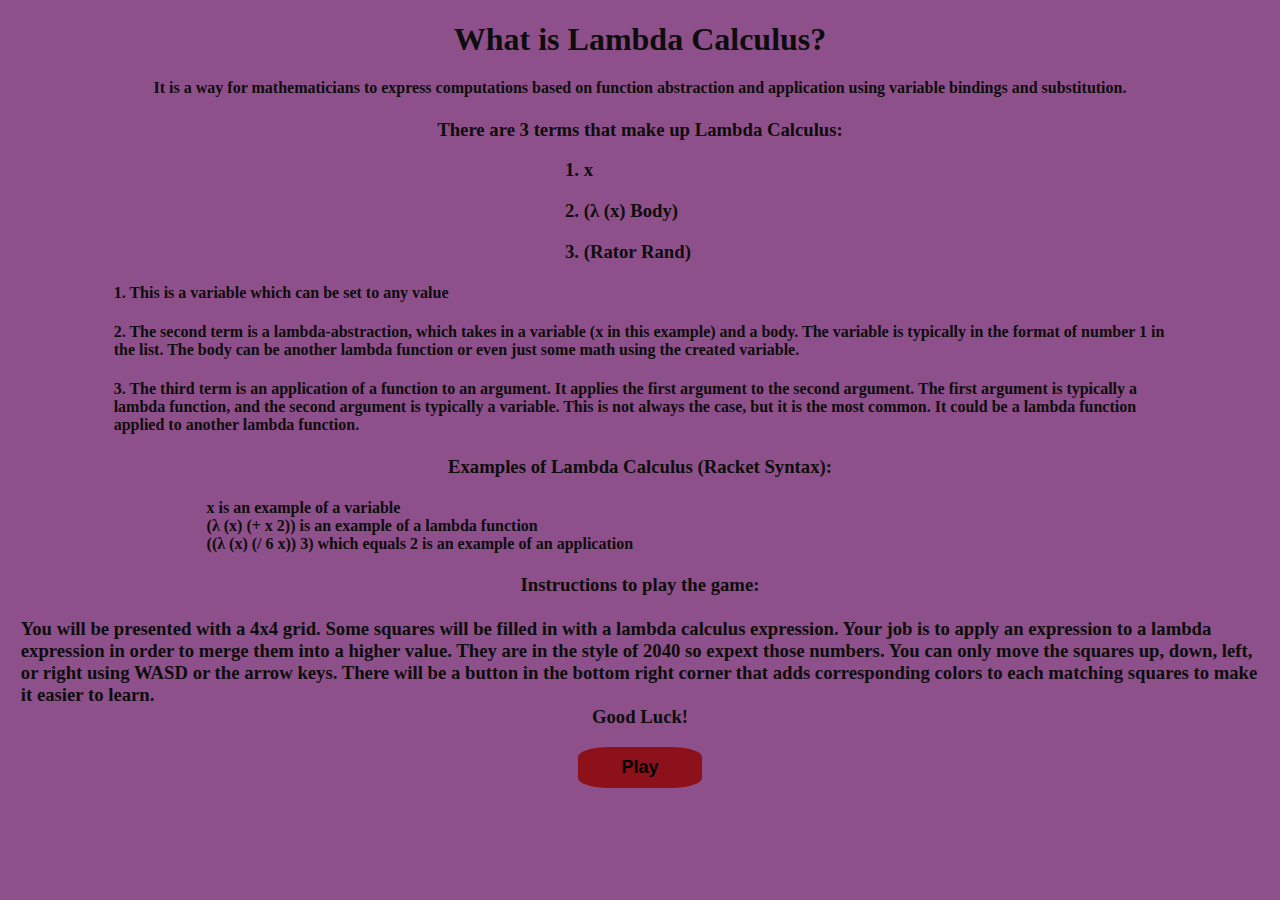
<file: index.html>
<!DOCTYPE html>
<html lang="en">
  <head>
    <meta charset="UTF-8" />
    <meta name="viewport" content="width=device-width, initial-scale=1.0" />
    <title>Learn Lambda Calculus: The Fun Way</title>
    <link rel="stylesheet" href="CSS/style.css" />
  </head>
  <body>
    <center>
      <h1>What is Lambda Calculus?</h1>
      <h4>
        It is a way for mathematicians to express computations based on function abstraction and application using
        variable bindings and substitution.
      </h4>
      <h3>There are 3 terms that make up Lambda Calculus:</h3>
      <div class="center">
        <h3 class="left">1. x</h3>
        <h3 class="left">2. (λ (x) Body)</h3>
        <h3 class="left">3. (Rator Rand)</h3>
      </div>
      <div class="center2">
        <h4 class="left">1. This is a variable which can be set to any value</h4>
        <h4 class="left">
          2. The second term is a lambda-abstraction, which takes in a variable (x in this example) and a body. The
          variable is typically in the format of number 1 in the list. The body can be another lambda function or even
          just some math using the created variable.
        </h4>
        <h4 class="left">
          3. The third term is an application of a function to an argument. It applies the first argument to the second
          argument. The first argument is typically a lambda function, and the second argument is typically a variable.
          This is not always the case, but it is the most common. It could be a lambda function applied to another
          lambda function.
        </h4>
      </div>
      <div class="examples">
        <h3>Examples of Lambda Calculus (Racket Syntax):</h3>
        <h4 class="left2">
          x is an example of a variable <br />
          (λ (x) (+ x 2)) is an example of a lambda function <br />
          ((λ (x) (/ 6 x)) 3) which equals 2 is an example of an application<br />
        </h4>
      </div>
      <h3 class="instructions">
        <center>Instructions to play the game: <br /></center>
        <br />
        You will be presented with a 4x4 grid. Some squares will be filled in with a lambda calculus expression. Your
        job is to apply an expression to a lambda expression in order to merge them into a higher value. They are in the
        style of 2040 so expext those numbers. You can only move the squares up, down, left, or right using WASD or the
        arrow keys. There will be a button in the bottom right corner that adds corresponding colors to each matching
        squares to make it easier to learn.
        <br />
        <center>Good Luck!</center>
      </h3>
      <button class="play" onclick="location.href='game.html';">Play</button>
    </center>
  </body>
</html>
</file>
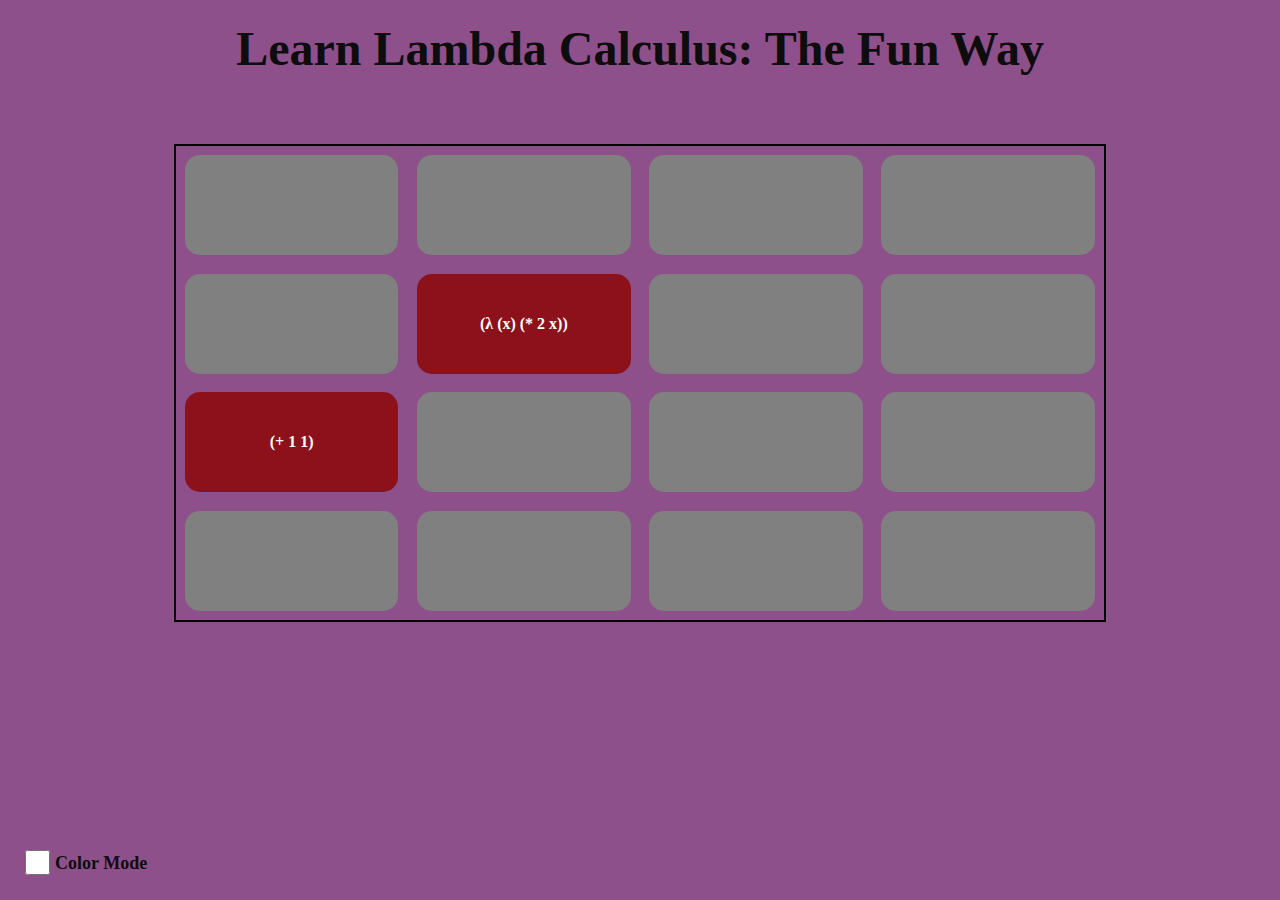
<file: game.html>
<!DOCTYPE html>
<html lang="en">
<head>
    <meta charset="UTF-8">
    <meta name="viewport" content="width=device-width, initial-scale=1.0">
    <title>Learn Lambda Calculus: The Fun Way</title>
    <link rel="stylesheet" href="CSS/style.css" />
    <link rel="stylesheet" href="CSS/game.css">
</head>
<body>
    <center>
        <h1>Learn Lambda Calculus: The Fun Way</h1>
        <br>
        <br>
        <div id="board"></div>
    </center>

    <div id="lose" style="display: none;">
        <h1 class="gameOver">Game Over</h1>
        <h2 class="scoreText">You applied up to: <span id="score"></span></h2>
        <br> <br> 
        <button id="restartLose">Restart</button>
    </div>

    <div id="win" style="display: none;">
        <h1>You Win!</h1>
        <h2>You got to 2048!</h2>
        <br>
        <button id="restartWin">Restart</button>
    </div>

    <div class="checkBox-align">
        <input type="checkbox" name="colorMode" id="colorMode">
        <p class="checkbox-text">Color Mode</p>
    </div>
</body>
</html>

<script src="Script/script.js" type="module"></script>
</file>
<file: CSS/style.css>
.left {
    text-align: left;
}

.center {
    width: 150px;
    margin: 0 42% auto;
}

.center2 {
    width: 85%;
}

html {
    background-color: #8E508A;
    color: #0D0D0D;
    padding: 1%;
}

.instructions {
    text-align: left;
}

h1 {
    margin-top: 0px;
}

.examples {
    width: 70%;
}

.left2 {
    text-align: left;
}

.play {
    background-color: #8C111B;
    border: none;
    border-radius: 25%;
    padding: 10px;
    font-size: large;
    font-weight: bold;
    width: 10%;
    cursor: pointer;
}

.play:hover {
    background-color: black;
    color: #8C111B;
}
</file>
<file: CSS/game.css>
h1 {
    font-size: 3em;
}

#board {
    border: 2px solid black;
    width: 75%;
    display: flex;
    flex-wrap: wrap;
}

.blankTile {
    width: 23%;
    margin: 1%;
    background-color: gray;
    color: gray;
    border-radius: 15px;
    height: 100px;
    display: flex;
    align-items: center;
}

.tile {
    width: 23%;
    margin: 1%;
    background-color: #8C111B;
    color: white;
    border-radius: 15px;
    height: 100px;
    display: flex;
    align-items: center;
    font-weight: bold;
}

.innerText {
    text-align: center;
    width: 100%;
}

.tag {
    display: none;
}

.checkBox-align {
    display: flex;
    size: 100px;
    position: absolute;
    bottom: 25px;
    left: 25px;
}

#colorMode {
    height: 25px;
    width: 25px;
    margin: 0;
    margin-right: 5px;
}

.checkbox-text {
    margin: 0;
    font-size: large;
    padding-top: 3px;
    font-weight: bold;
}

.two {
    background-color: #EEE4DA;
    color: black;
}

.four {
    background-color: #EDE0C8;
    color: black;
}

.eight {
    background-color: #F2B179;
}

.sixteen {
    background-color: #F59563;
}

.thirtyTwo {
    background-color: #F67C5F;
}

.sixtyFour {
    background-color: #F65E3B;
}

.oneTwentyEight {
    background-color: #EDCF72;
}

.twoFiftySix {
    background-color: #EDCC61;
}

.fiveOneTwo {
    background-color: #EDC850;
}

.oneZeroTwoFour {
    background-color: #EDC53F;
}

.twoZeroFourEight {
    background-color: #EDC22E;
}

.gameOver {
    font-size: 40px;
}

#restartLose {
    background-color: #008080;
    color: white;
    border: none;
    border-radius: 25%;
    padding: 10px;
    font-size: large;
    font-weight: bold;
    width: 60%;
    cursor: pointer;
}

#restartWin {
    background-color: #008080;
    color: white;
    border: none;
    border-radius: 25%;
    padding: 10px;
    font-size: large;
    font-weight: bold;
    width: 60%;
    cursor: pointer;
}

#restartLose:hover {
    background-color: white;
    color: #008080;
}

#restartWin:hover {
    background-color: white;
    color: #008080;
}

.scoreText {
    font-size: 20px;
}

#lose {
    position: absolute;
    width: 20%;
    height: 25%;
    left: 37%;
    top: 35%;
    text-align: center;
    padding: 3%;
    border-radius: 15px;
    background-color: #C8A2C8;
    color: white;
}

#win {
    position: absolute;
    width: 20%;
    height: 25%;
    left: 37%;
    top: 35%;
    text-align: center;
    padding: 3%;
    border-radius: 15px;
    background-color: #C8A2C8;
    color: white;
}
</file>
